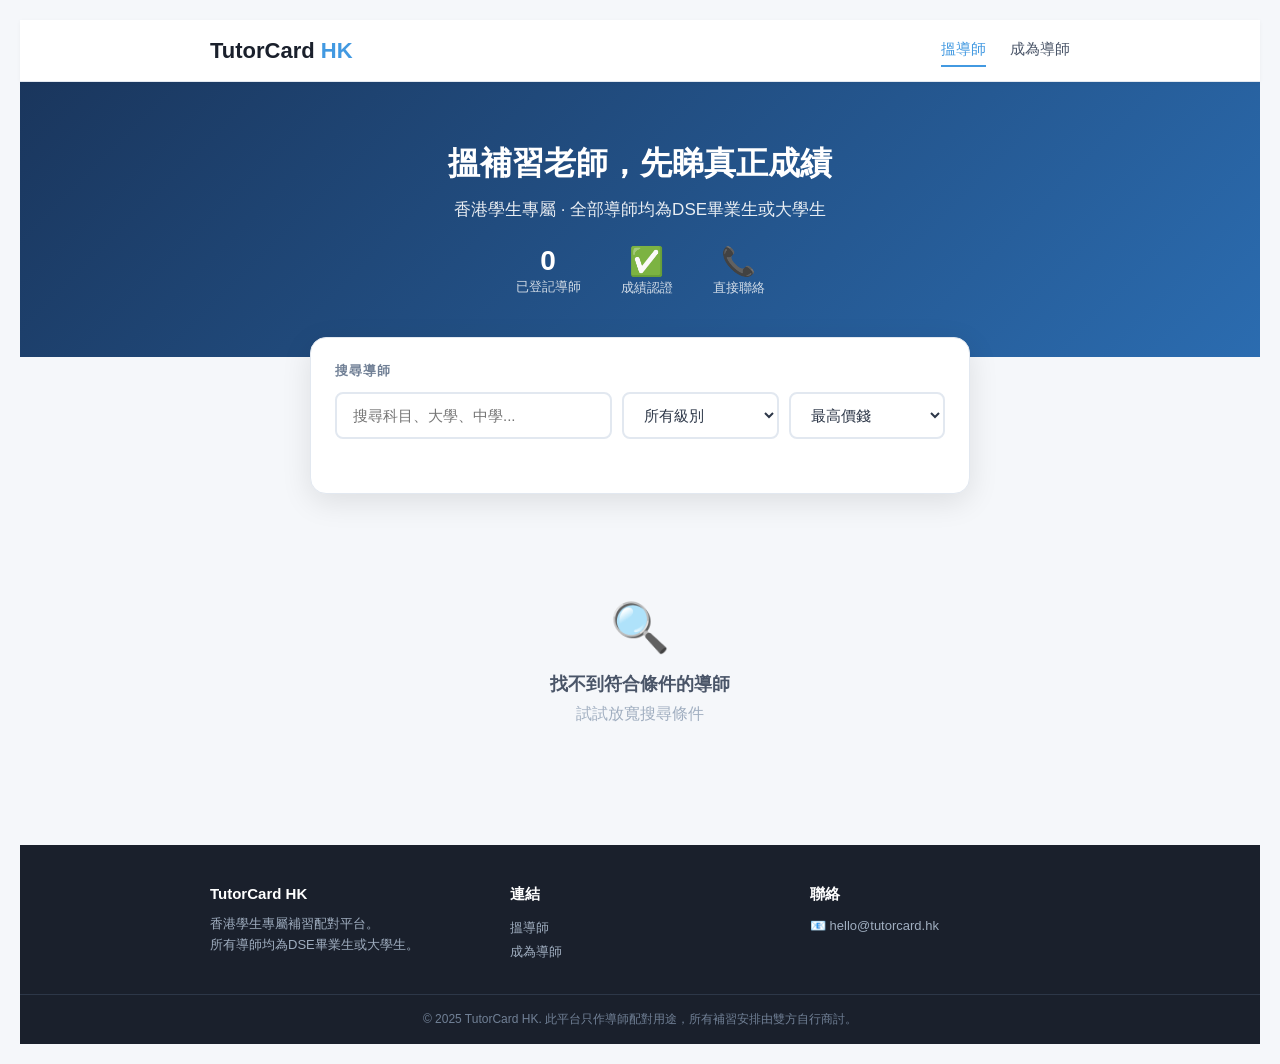
<file: index.html>
<!DOCTYPE html>
<html lang="zh-HK">
<head>
    <meta charset="UTF-8">
    <meta name="viewport" content="width=device-width, initial-scale=1.0">
    <title>TutorCard HK - 導師卡</title>
    <link rel="stylesheet" href="style.css">
</head>
<body>
    <!-- Navigation Bar -->
    <nav class="navbar">
        <div class="nav-container">
            <a href="index.html" class="nav-logo">TutorCard <span>HK</span></a>
            <div class="nav-links">
                <a href="index.html" class="active">搵導師</a>
                <a href="become-tutor.html">成為導師</a>
            </div>
        </div>
    </nav>
    <!-- Hero Banner -->
    <div class="hero">
        <h1>搵補習老師，先睇真正成績</h1>
        <p>香港學生專屬 · 全部導師均為DSE畢業生或大學生</p>
        <div class="hero-stats">
            <div class="hero-stat">
                <span class="number" id="stat-tutors">--</span>
                <span class="label">已登記導師</span>
            </div>
            <div class="hero-stat">
                <span class="number">✅</span>
                <span class="label">成績認證</span>
            </div>
            <div class="hero-stat">
                <span class="number">📞</span>
                <span class="label">直接聯絡</span>
            </div>
        </div>
    </div>

    <!-- Search Bar (visual only for now, will work later) -->
    <!-- Search Section -->
    <div class="search-section">
        <div class="search-card">
            <div class="search-card-label">搜尋導師</div>
            <div class="search-bar">
                <input type="text" id="search-text" placeholder="搜尋科目、大學、中學..." oninput="filterTutors()">
                <select id="filter-level" onchange="filterTutors()">
                    <option value="">所有級別</option>
                    <option value="P.1-P.3">小一至小三</option>
                    <option value="P.4-P.6">小四至小六</option>
                    <option value="F.1-F.3">中一至中三</option>
                    <option value="F.4-F.6">中四至中六</option>
                </select>
                <select id="filter-price" onchange="filterTutors()">
                    <option value="">最高價錢</option>
                    <option value="100">$100/hr</option>
                    <option value="150">$150/hr</option>
                    <option value="200">$200/hr</option>
                    <option value="250">$250/hr</option>
                    <option value="300">$300/hr</option>
                </select>
            </div>
        </div>
    </div>

    <!-- Results Header -->
    <div class="results-header">
        <span class="results-count" id="results-count"></span>
    </div>
    
    <!-- Tutor List (JavaScript fills this in) -->
    <div class="tutor-list" id="tutor-list"></div>
    <!-- Footer -->
    <footer class="footer">
        <div class="footer-container">
            <div class="footer-col">
                <h4>TutorCard HK</h4>
                <p>香港學生專屬補習配對平台。<br>所有導師均為DSE畢業生或大學生。</p>
            </div>
            <div class="footer-col">
                <h4>連結</h4>
                <a href="index.html">搵導師</a>
                <a href="become-tutor.html">成為導師</a>
            </div>
            <div class="footer-col">
                <h4>聯絡</h4>
                <p>📧 hello@tutorcard.hk</p>
            </div>
        </div>
        <div class="footer-bottom">
            <p>© 2025 TutorCard HK. 此平台只作導師配對用途，所有補習安排由雙方自行商討。</p>
        </div>
    </footer>
    <script src="script.js"></script>

</body>
</html>
</file>
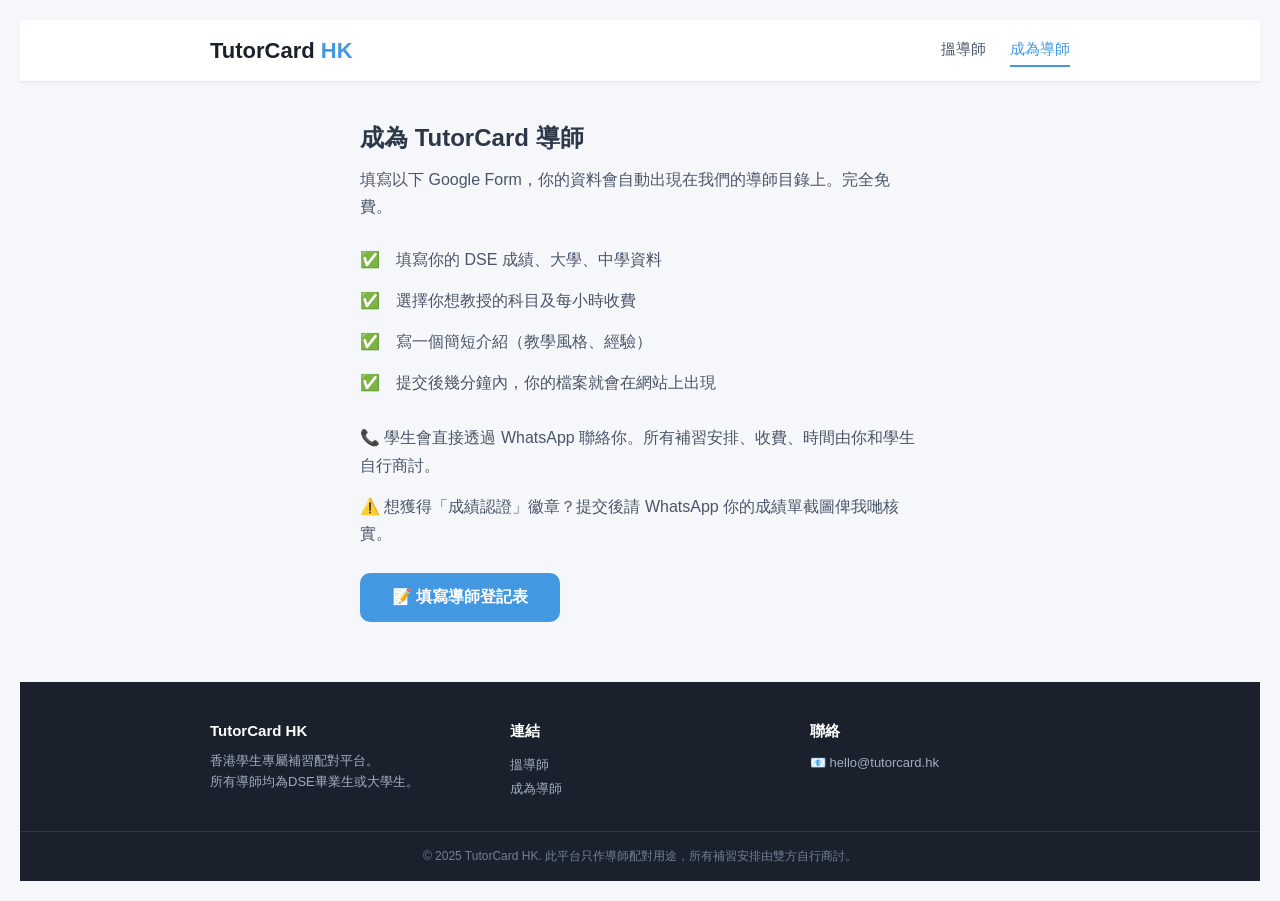
<file: become-tutor.html>
<!DOCTYPE html>
<html lang="zh-HK">
<head>
    <meta charset="UTF-8">
    <meta name="viewport" content="width=device-width, initial-scale=1.0">
    <title>成為導師 - TutorCard HK</title>
    <link rel="stylesheet" href="style.css">
    <style>
        .page-content {
            max-width: 600px;
            margin: 40px auto;
            padding: 0 20px;
        }
        .page-content h2 {
            font-size: 24px;
            margin-bottom: 12px;
        }
        .page-content p {
            color: #4a5568;
            line-height: 1.7;
            margin-bottom: 14px;
        }
        .cta-button {
            display: inline-block;
            background: #4299e1;
            color: white;
            padding: 14px 32px;
            border-radius: 10px;
            text-decoration: none;
            font-size: 16px;
            font-weight: 600;
            margin-top: 12px;
        }
        .cta-button:hover {
            background: #3182ce;
        }
        .step-list {
            list-style: none;
            padding: 0;
            margin: 20px 0;
        }
        .step-list li {
            padding: 10px 0 10px 36px;
            position: relative;
            color: #4a5568;
        }
        .step-list li::before {
            content: '✅';
            position: absolute;
            left: 0;
        }
    </style>
</head>
<body>

<!-- Navigation Bar -->
<nav class="navbar">
    <div class="nav-container">
        <a href="index.html" class="nav-logo">TutorCard <span>HK</span></a>
        <div class="nav-links">
            <a href="index.html">搵導師</a>
            <a href="become-tutor.html" class="active">成為導師</a>
        </div>
    </div>
</nav>

<!-- Page Content -->
<div class="page-content">
    <h2>成為 TutorCard 導師</h2>
    <p>填寫以下 Google Form，你的資料會自動出現在我們的導師目錄上。完全免費。</p>
    
    <ul class="step-list">
        <li>填寫你的 DSE 成績、大學、中學資料</li>
        <li>選擇你想教授的科目及每小時收費</li>
        <li>寫一個簡短介紹（教學風格、經驗）</li>
        <li>提交後幾分鐘內，你的檔案就會在網站上出現</li>
    </ul>
    
    <p>📞 學生會直接透過 WhatsApp 聯絡你。所有補習安排、收費、時間由你和學生自行商討。</p>
    <p>⚠️ 想獲得「成績認證」徽章？提交後請 WhatsApp 你的成績單截圖俾我哋核實。</p>
    
    <!-- REPLACE THIS LINK WITH YOUR GOOGLE FORM LINK -->
    <a href="https://forms.gle/Q7ErQXWkxCWpiKwF9" target="_blank" class="cta-button">📝 填寫導師登記表</a>
</div>

<!-- Footer -->
<footer class="footer">
    <div class="footer-container">
        <div class="footer-col">
            <h4>TutorCard HK</h4>
            <p>香港學生專屬補習配對平台。<br>所有導師均為DSE畢業生或大學生。</p>
        </div>
        <div class="footer-col">
            <h4>連結</h4>
            <a href="index.html">搵導師</a>
            <a href="become-tutor.html">成為導師</a>
        </div>
        <div class="footer-col">
            <h4>聯絡</h4>
            <p>📧 hello@tutorcard.hk</p>
        </div>
    </div>
    <div class="footer-bottom">
        <p>© 2025 TutorCard HK. 此平台只作導師配對用途，所有補習安排由雙方自行商討。</p>
    </div>
</footer>

</body>
</html>
</file>
<file: style.css>
/* ==== Reset & Base ==== */
* {
    margin: 0;
    padding: 0;
    box-sizing: border-box;
}

body {
    font-family: -apple-system, BlinkMacSystemFont, "Segoe UI", "Microsoft JhengHei", "Microsoft YaHei", sans-serif;
    background-color: #f5f7fa;
    color: #2d3748;
    padding: 20px;
}

/* ==== Header ==== */
.header {
    text-align: center;
    padding: 40px 20px 30px;
}

.header h1 {
    font-size: 28px;
    color: #1a202c;
    margin-bottom: 8px;
}

.header p {
    font-size: 16px;
    color: #718096;
}

/* ==== Search Bar ==== */
.search-bar {
    max-width: 700px;
    margin: 0 auto 30px;
    display: flex;
    gap: 10px;
    flex-wrap: wrap;
    justify-content: center;
}

.search-bar input,
.search-bar select {
    padding: 12px 16px;
    border: 2px solid #e2e8f0;
    border-radius: 8px;
    font-size: 15px;
    background: white;
    color: #2d3748;
}

.search-bar input {
    flex: 2;
    min-width: 200px;
}

.search-bar select {
    flex: 1;
    min-width: 140px;
}

.search-bar input:focus,
.search-bar select:focus {
    outline: none;
    border-color: #4299e1;
}

/* ==== Tutor Card ==== */
.tutor-list {
    max-width: 700px;
    margin: 0 auto;
    display: flex;
    flex-direction: column;
    gap: 16px;
}

.tutor-card {
    background: white;
    border-radius: 12px;
    padding: 24px;
    box-shadow: 0 2px 8px rgba(0, 0, 0, 0.06);
    border: 1px solid #e2e8f0;
}

.tutor-card h3 {
    font-size: 20px;
    color: #1a202c;
    margin-bottom: 4px;
}

.tutor-card .school {
    font-size: 14px;
    color: #718096;
    margin-bottom: 12px;
}

.tutor-card .grades {
    display: flex;
    flex-wrap: wrap;
    gap: 8px;
    margin-bottom: 10px;
}

.grade-tag {
    background: #ebf8ff;
    color: #2b6cb0;
    padding: 4px 10px;
    border-radius: 20px;
    font-size: 13px;
    font-weight: 600;
}

.tutor-card .price {
    font-size: 18px;
    font-weight: 700;
    color: #2d3748;
    margin-bottom: 8px;
}

.tutor-card .bio {
    font-size: 14px;
    color: #4a5568;
    margin-bottom: 14px;
    line-height: 1.5;
}

.tutor-card .contact-btn {
    background: #4299e1;
    color: white;
    border: none;
    padding: 10px 22px;
    border-radius: 8px;
    font-size: 15px;
    cursor: pointer;
    font-weight: 600;
}

.tutor-card .contact-btn:hover {
    background: #3182ce;
}

.tutor-card .phone {
    margin-top: 10px;
    font-size: 15px;
    color: #2d3748;
}

/* ==== Verified Badge ==== */
.verified {
    display: inline-block;
    background: #c6f6d5;
    color: #276749;
    padding: 3px 10px;
    border-radius: 20px;
    font-size: 12px;
    font-weight: 600;
    margin-left: 8px;
    vertical-align: middle;
}
/* ==========================================
   NAVIGATION BAR
   ========================================== */
.navbar {
    background: white;
    border-bottom: 1px solid #e2e8f0;
    position: sticky;
    top: 0;
    z-index: 100;
    box-shadow: 0 1px 4px rgba(0,0,0,0.04);
}

.nav-container {
    max-width: 900px;
    margin: 0 auto;
    padding: 14px 20px;
    display: flex;
    justify-content: space-between;
    align-items: center;
}

.nav-logo {
    font-size: 22px;
    font-weight: 800;
    color: #1a202c;
    text-decoration: none;
}

.nav-logo span {
    color: #4299e1;
}

.nav-links {
    display: flex;
    gap: 24px;
}

.nav-links a {
    text-decoration: none;
    color: #4a5568;
    font-size: 15px;
    font-weight: 500;
    padding: 6px 0;
    border-bottom: 2px solid transparent;
    transition: all 0.2s;
}

.nav-links a:hover,
.nav-links a.active {
    color: #4299e1;
    border-bottom-color: #4299e1;
}

/* ==========================================
   HERO BANNER
   ========================================== */
.hero {
    background: linear-gradient(135deg, #1a365d 0%, #2b6cb0 100%);
    color: white;
    text-align: center;
    padding: 60px 20px;
}

.hero h1 {
    font-size: 32px;
    margin-bottom: 12px;
    color: white;
}

.hero p {
    font-size: 17px;
    opacity: 0.9;
    margin-bottom: 24px;
}

.hero-stats {
    display: flex;
    justify-content: center;
    gap: 40px;
    flex-wrap: wrap;
}

.hero-stat {
    text-align: center;
}

.hero-stat .number {
    font-size: 28px;
    font-weight: 800;
    display: block;
}

.hero-stat .label {
    font-size: 13px;
    opacity: 0.8;
}

/* ==========================================
   SEARCH SECTION
   ========================================== */
.search-section {
    max-width: 700px;
    margin: -20px auto 30px;
    padding: 0 20px;
    position: relative;
    z-index: 10;
}

.search-card {
    background: white;
    border-radius: 16px;
    padding: 24px;
    box-shadow: 0 8px 30px rgba(0,0,0,0.10);
    border: 1px solid #e2e8f0;
}

.search-card-label {
    font-size: 13px;
    font-weight: 700;
    color: #718096;
    text-transform: uppercase;
    letter-spacing: 1px;
    margin-bottom: 12px;
}

/* ==========================================
   RESULTS HEADER
   ========================================== */
.results-header {
    max-width: 700px;
    margin: 0 auto 16px;
    padding: 0 20px;
    display: flex;
    justify-content: space-between;
    align-items: center;
}

.results-count {
    font-size: 14px;
    color: #718096;
    font-weight: 500;
}

/* ==========================================
   IMPROVED TUTOR CARD
   ========================================== */
.tutor-card {
    background: white;
    border-radius: 16px;
    padding: 28px;
    box-shadow: 0 2px 12px rgba(0,0,0,0.05);
    border: 1px solid #e2e8f0;
    transition: transform 0.15s, box-shadow 0.15s;
    position: relative;
}

.tutor-card:hover {
    transform: translateY(-2px);
    box-shadow: 0 6px 24px rgba(0,0,0,0.10);
}

.tutor-card-header {
    display: flex;
    justify-content: space-between;
    align-items: flex-start;
    margin-bottom: 12px;
    flex-wrap: wrap;
    gap: 10px;
}

.tutor-card h3 {
    font-size: 20px;
    color: #1a202c;
    margin-bottom: 0;
}

.tutor-card .school {
    font-size: 14px;
    color: #718096;
    margin-bottom: 14px;
    line-height: 1.6;
}

.tutor-card .grades {
    display: flex;
    flex-wrap: wrap;
    gap: 8px;
    margin-bottom: 14px;
}

.grade-tag {
    background: #ebf8ff;
    color: #2b6cb0;
    padding: 5px 12px;
    border-radius: 20px;
    font-size: 13px;
    font-weight: 600;
}

.grade-tag.star {
    background: #fefcbf;
    color: #975a16;
}

.tutor-card .price-block {
    background: #f7fafc;
    border-radius: 10px;
    padding: 14px;
    margin-bottom: 12px;
}

.tutor-card .price-block .price-row {
    font-size: 14px;
    color: #4a5568;
    padding: 3px 0;
    display: flex;
    justify-content: space-between;
}

.tutor-card .price-block .price-row .amount {
    font-weight: 700;
    color: #2d3748;
}

.tutor-card .bio {
    font-size: 14px;
    color: #4a5568;
    margin-bottom: 16px;
    line-height: 1.6;
}

.tutor-card .card-actions {
    display: flex;
    gap: 10px;
    align-items: center;
    flex-wrap: wrap;
}

.contact-btn {
    background: #4299e1;
    color: white;
    border: none;
    padding: 12px 24px;
    border-radius: 10px;
    font-size: 15px;
    cursor: pointer;
    font-weight: 600;
    transition: background 0.2s;
}

.contact-btn:hover {
    background: #3182ce;
}

.contact-btn.revealed {
    background: #48bb78;
    cursor: default;
}

.phone {
    font-size: 15px;
    font-weight: 600;
    color: #2d3748;
    padding: 12px 0;
}

/* Verified Badge */
.verified {
    display: inline-block;
    background: #c6f6d5;
    color: #276749;
    padding: 4px 12px;
    border-radius: 20px;
    font-size: 12px;
    font-weight: 700;
    vertical-align: middle;
}

.unverified {
    display: inline-block;
    background: #fed7d7;
    color: #9b2c2c;
    padding: 4px 12px;
    border-radius: 20px;
    font-size: 12px;
    font-weight: 700;
    vertical-align: middle;
}

/* ==========================================
   NO RESULTS
   ========================================== */
.no-results {
    text-align: center;
    padding: 60px 20px;
    color: #a0aec0;
}

.no-results .icon {
    font-size: 48px;
    margin-bottom: 16px;
}

.no-results h3 {
    font-size: 18px;
    color: #4a5568;
    margin-bottom: 8px;
}

/* ==========================================
   FOOTER
   ========================================== */
.footer {
    background: #1a202c;
    color: #a0aec0;
    margin-top: 60px;
    padding-top: 40px;
}

.footer-container {
    max-width: 900px;
    margin: 0 auto;
    padding: 0 20px 30px;
    display: flex;
    gap: 40px;
    flex-wrap: wrap;
}

.footer-col {
    flex: 1;
    min-width: 180px;
}

.footer-col h4 {
    color: white;
    font-size: 15px;
    margin-bottom: 12px;
}

.footer-col p {
    font-size: 13px;
    line-height: 1.6;
}

.footer-col a {
    display: block;
    color: #a0aec0;
    text-decoration: none;
    font-size: 13px;
    padding: 3px 0;
}

.footer-col a:hover {
    color: white;
}

.footer-bottom {
    border-top: 1px solid #2d3748;
    text-align: center;
    padding: 16px 20px;
    font-size: 12px;
    color: #718096;
}

/* ==========================================
   RESPONSIVE (MOBILE)
   ========================================== */
@media (max-width: 600px) {
    .hero h1 {
        font-size: 24px;
    }

    .hero-stats {
        gap: 20px;
    }

    .search-bar {
        flex-direction: column;
    }

    .search-bar input,
    .search-bar select {
        width: 100%;
    }

    .tutor-card {
        padding: 20px;
    }

    .nav-links {
        gap: 14px;
    }

    .nav-links a {
        font-size: 14px;
    }

    .footer-container {
        flex-direction: column;
        gap: 24px;
    }
}
</file>
